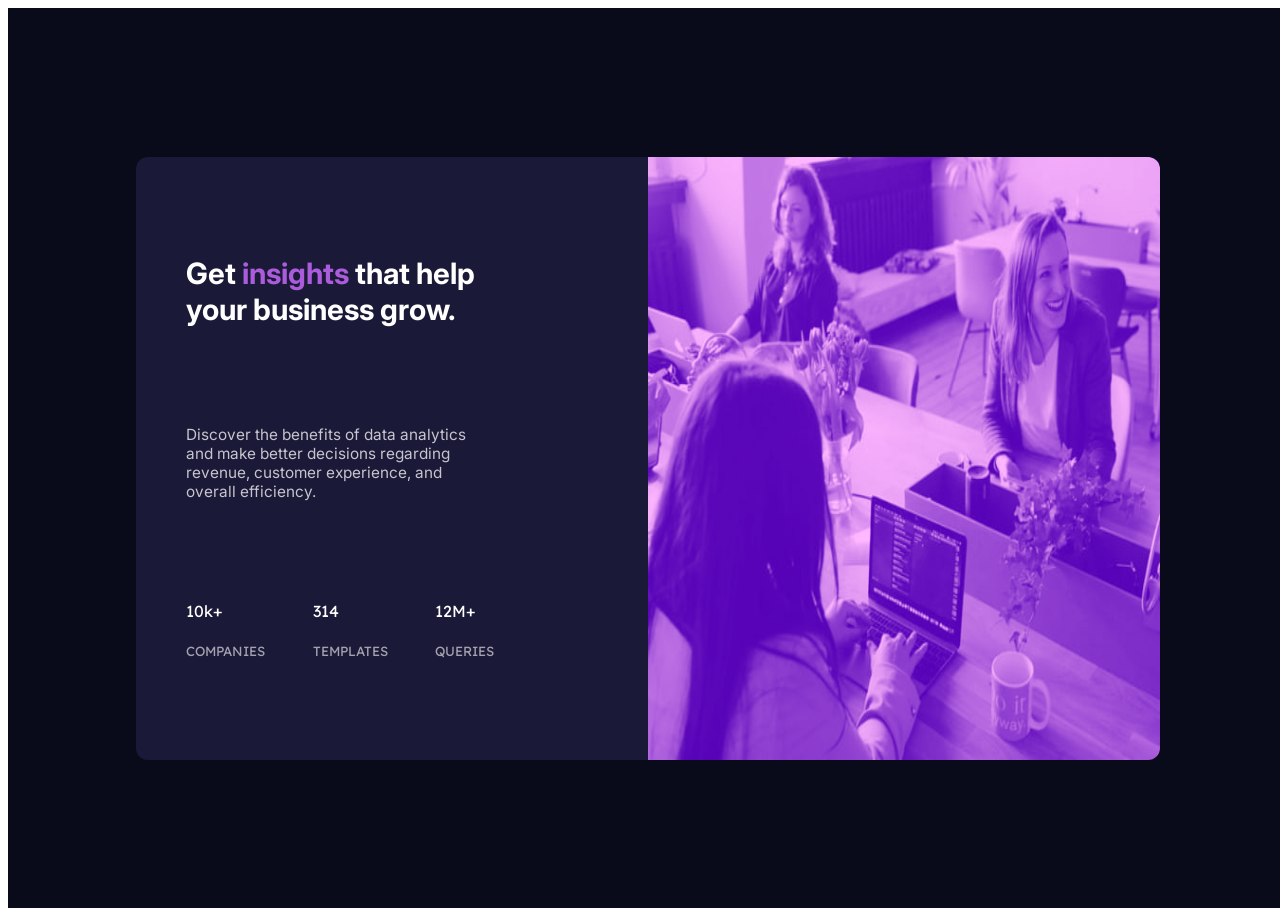
<file: index.html>
<!DOCTYPE html>
<html lang="en">
<head>
  <title>Stats card component</title>
  <link rel="stylesheet" href="style.css">
</head>
<body>
  <div class="card">
    <div class="info component">
      <h1 class="main heading">Get <span>insights</span> that help your business grow.</h1>
      <p class="main paragraph">Discover the benefits of data analytics and make better decisions regarding revenue, customer experience, and overall efficiency.</p>
      <div class="main stat-div">
        <div class="stat1">
          <h4>10k+</h4>
          <h5>COMPANIES</h5>
        </div>
        <div class="stat1">
          <h4>314</h4>
          <h5>TEMPLATES</h5>
        </div>
        <div class="stat1">
          <h4>12M+</h4>
          <h5>QUERIES</h5>
        </div>
      </div>
    </div>
    <div class="picture component">
      <img src="images/image-header-desktop.jpg">
    </div>
  </div>
</body>
</html>
</file>
<file: style.css>
@import url('https://fonts.googleapis.com/css2?family=Inter:wght@400;700&family=Lexend+Deca&display=swap');

.card{
  background-color: hsl(233, 47%, 7%);
  height: 100vh;
  width: 100vw;
  display: flex;
  align-items: center;
  justify-content: center;
}
.component{
  width: 40vw; 
  height: 67vh;  
}
.info{
  background: hsl(244, 38%, 16%);
  border-radius: 12px 0 0 12px;
  display: flex;
  flex-direction: column;
  justify-content: space-evenly;
}
.picture{
  background-color: #aa5cdb;
  border-radius: 0 12px 12px 0;
  overflow: hidden;
  display: flex;
}
img{
  width: 100%;
  height: auto;
  mix-blend-mode: overlay;
}
.main{
  margin-left: 50px;
  margin-right: 30%;
}
.heading{
  color: hsl(0, 0%, 100%);
  padding: 0px 0;
  font-family: inter;
  font-weight: 700;
  font-size: 2.3vw;
}
span{
  color: hsl(277, 64%, 61%);
}
.paragraph{
  color: hsla(0, 0%, 100%, 0.75);
  margin: 0px 30% 0 50px;
  font-family: inter;
  font-weight: 400;
  font-size: 1.2vw;
}
.stat-div{
  display: flex;
  justify-content: space-between;
  font-family: lexend deca;
  margin: 0px 30% 0 50px;
}
h4{
  color: hsl(0, 0%, 100%);
  font-weight: 400;
}
h5{
  color: hsla(0, 0%, 100%, 0.6);
  font-weight: 400;
}
@media (max-width: 500px){
  .card{
    flex-direction: column-reverse;
  }
  .component{
    width: 80vw;
    height: 45vh;
  }
  .picture{
    height: 35vh;
    border-radius: 12px 12px 0 0;
  }
  .info{
    border-radius: 0 0 12px 12px;
  }
}
</file>
